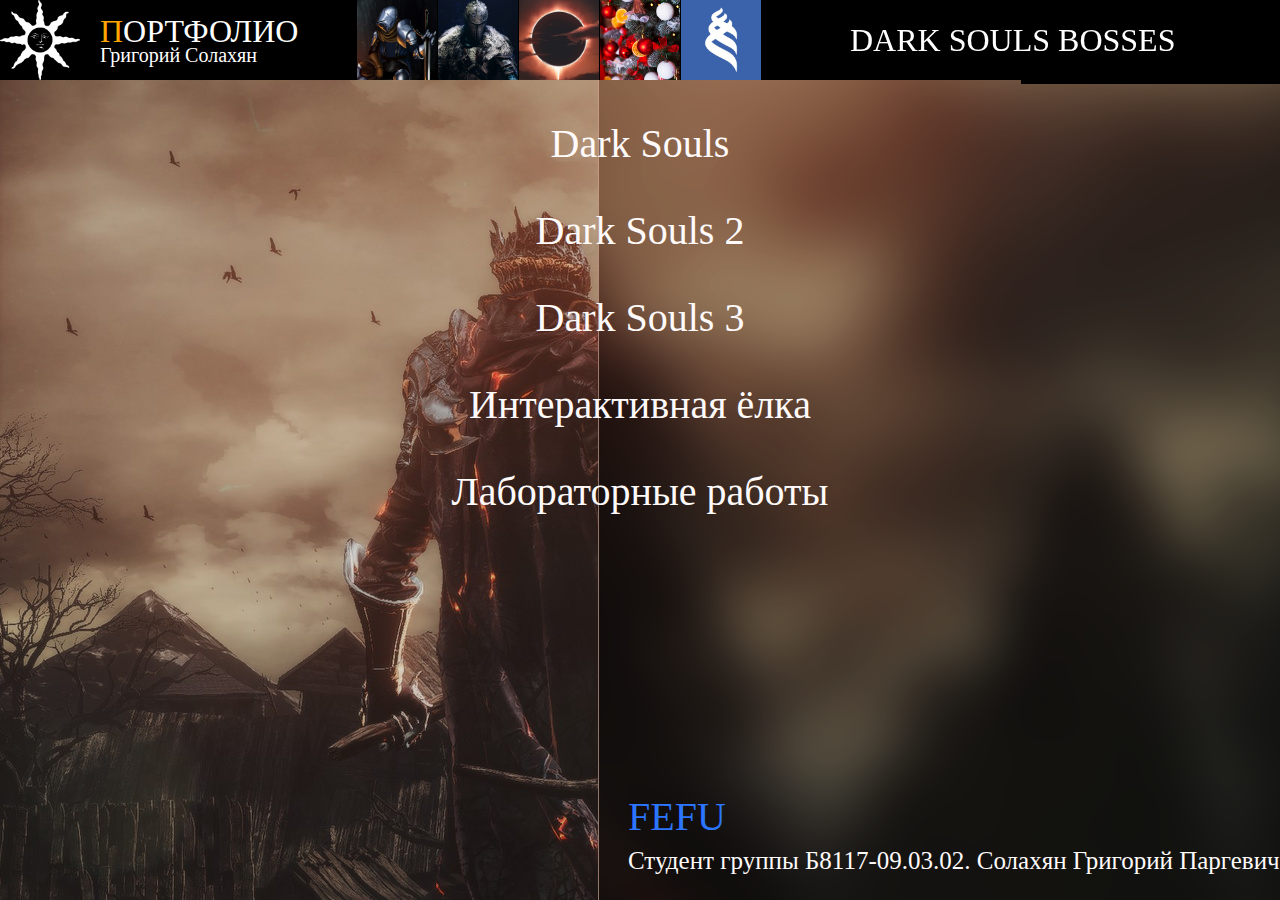
<file: index.html>
<!DOCTYPE html>
	<head>
		<title>DSB</title>
		<style>
			a
      		{
        		text-decoration: none;
        		color: white;
      		}
      		.header
			{
				width: 1920px;
				height: 80px;
				background: black;
				margin-left: -8px;
				position: fixed;
				top: 0px;
			}
			.picmenu
			{
				margin-left: -3px;
				transition: 0.3s;
			}
			.picmenu:hover
			{
				transform: scale(1.2);
			}
			#menu
			{
				position: fixed;
				top: 0px;
				left: 360px;
			}
      		#pages
			{
				font-style: Times New Roman;
				font-size: 40px;
				color: #fffafa;
				margin-left: 620px;
				position: absolute;
				bottom: 0;

			}
			#text1
			{
				color: white;
				position: absolute;
				top: 13px;
				left: 100px;
				font-family: FRANKLIN GOTHIC MEDIUM;
				font-size: 32px; 
			}
			#logo
			{
				font-family: FRANKLIN GOTHIC MEDIUM;
				font-size: 50px;
				color: #fffafa;
				margin-left: 0px;
				top: 10px;
			}
			#logo2
			{
				top: 3px;
			}
			#author
			{
				color: white;
				position: fixed;
				font-family: FRANKLIN GOTHIC MEDIUM;
				font-size: 20px;
				left: 100px;
				top: 44px;	
			}
			#backpic
			{
				position: absolute;
				top: 80px;
			}
			#namepage
			{
				color: white;
				position: fixed;
				font-family: FRANKLIN GOTHIC MEDIUM;
				font-size: 32px;
				left: 850px;
				top: -10px;

			}
			#menupos
			{
				position: relative;
				top: 80px;
				text-align: center;
				font-size: 40px;
				margin-top: 0px;
			}
		</style>
	</head>
	<body style="background-image: url(back_pic.png)" >
			<div class="header">
				<div id='logo2'><a href="index.html" target="_self"><img src="sun_logo.png" width="80"></a></div>
				<a href="index.html" target="_self"><div id="text1"><font color="orange">П</font>ОРТФОЛИО</div></a>
				<div id="menu" align="center">
					<a href="Dark Souls.html" target="_self"><img src="ds1logo.png" class="picmenu" width="80" title="Боссы Dark Souls"></a>
					<a href="Dark Souls 2.html" target="_self"><img src="ds2logo.png" class="picmenu" width="80" title="Боссы Dark Souls 2"></a>
					<a href="Dark Souls 3.html" target="_self"><img src="ds3logo.png" class="picmenu" width="80" title="Боссы Dark Souls 3"></a>
					<a href="elka.html" target="_self"><img src="elkalogo.png" class="picmenu" width="80" title="Интерактивная ёлка"></a>
					
					<a href="https://www.dvfu.ru/" target="_blank"><img src="fefulogo.png" class="picmenu" width="80" title="ДВФУ"></a>
				</div>
			</div>
			<div id="author" align="center">Григорий Солахян</div>
		<div id="namepage" align="center"><p><a href="index.html" target="_self">DARK SOULS BOSSES</a></p></div>
		<div id="menupos">
			<p><a href="Dark Souls.html" target="_self"><font color="#fffafa" face="Times New Roman">Dark Souls</font></a></p>
			<p><a href="Dark Souls 2.html" target="_self"><font color="#fffafa" face="Times New Roman">Dark Souls 2</font></a></p>
			<p><a href="Dark Souls 3.html" target="_self"><font color="#fffafa" face="Times New Roman">Dark Souls 3</font></a></p>
			<p><a href="elka.html" target="_self"><font color="#fffafa" face="Times New Roman">Интерактивная ёлка</font></a></p>
			<p><a href="download.html" target="_self"><font color="#fffafa" face="Times New Roman">Лабораторные работы</font></a></p>
		</div>
		<div id="pages" style="margin-bottom: 20px"><p><a href="https://www.dvfu.ru/" target="_blank"><font color="#2c75ff" face="Times New Roman">FEFU</font></a></p></div>
		<div id="pages" style="margin-left: 620px"><p style="font-size: 25px"><font color="#fffafa" face="Times New Roman">Студент группы Б8117-09.03.02. Солахян Григорий Паргевич</font></p></div>
	</body>
</html>
</file>
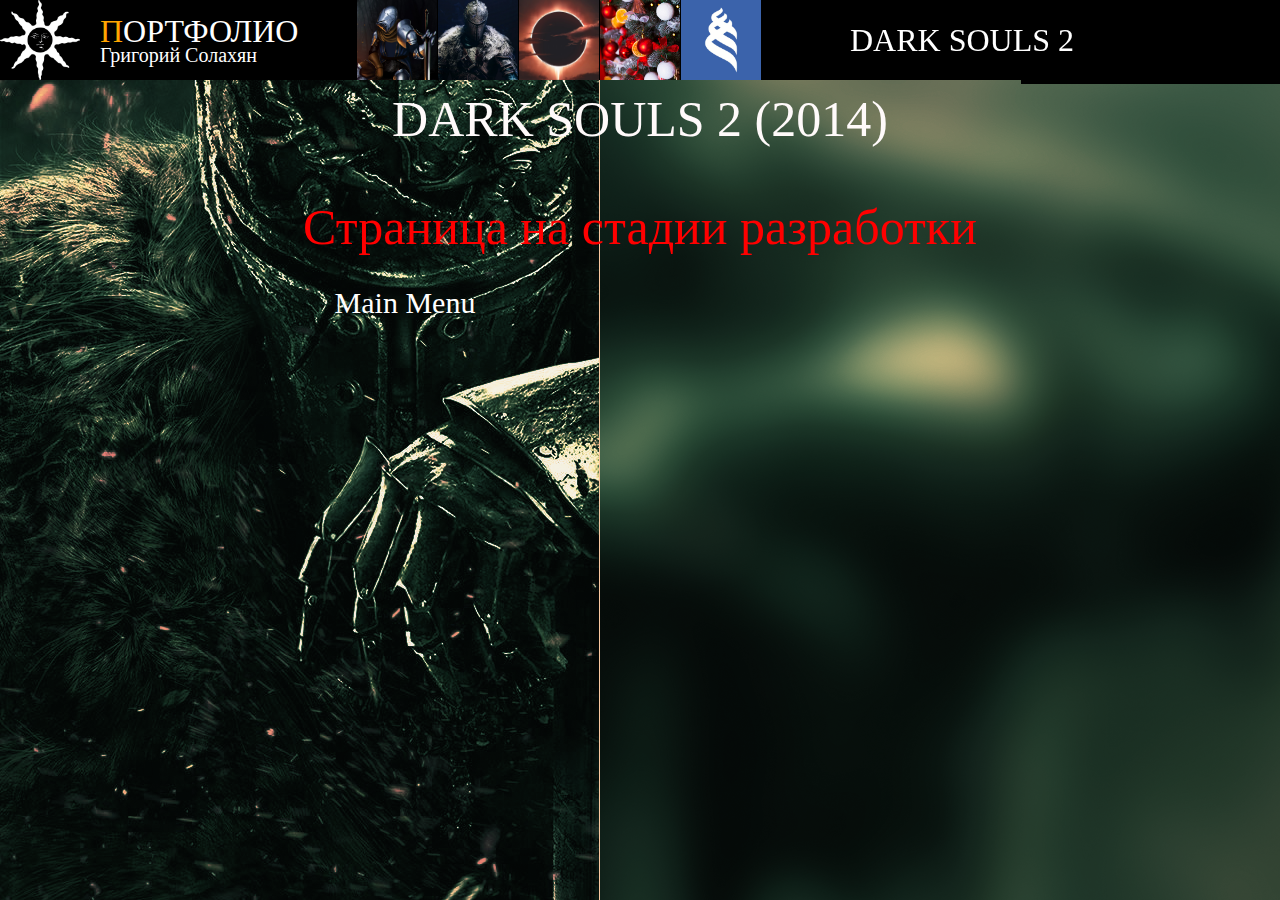
<file: Dark Souls 2.html>
<!DOCTYPE html>
	<head>
		<title>DS bosses</title>
		<style>
			a
      		{
        		text-decoration: none;
        		color: white;
        		margin: 0px;
      		}
			table
			{
				border-collapse: collapse;
			}
			#logotext
			{
				position: relative;
				font-style: Times New Roman;
				font-size: 50px;
				color: #fffafa;
				margin-left: 0px;
				text-align: center;
				top: 40px;
			}
			#pages
			{
				position: relative;
				margin-right: 0px;
				margin-top: 30px;
				margin-bottom: 50px;
				color: #fffafa;
				left: -235px;
				bottom: -20px;
				font-style: Times New Roman;
				font-size: 30px;
				text-align: center;
			}
			table
			{
				position: relative;
				margin-bottom: 0px;
				top: 10px;
				margin-left: auto;
				margin-right: auto;
				margin-top: 30px;
			}
			td
			{
				width: 150px;
				vertical-align: top;
				align-self: center;
				text-align: center; 
				border: 1px solid #ffcbb6;
				font-size: 20px;
			}
			tr
			{
				height: 120px;
				vertical-align: top;
			}
			.header
			{
				width: 1920px;
				height: 80px;
				background: black;
				margin-left: -8px;
				position: fixed;
				top: 0px;
				z-index: 9;
			}
			#namepage
			{
				color: white;
				position: fixed;
				font-family: FRANKLIN GOTHIC MEDIUM;
				font-size: 32px;
				left: 850px;
				top: -10px;
				z-index: 9;
			}
			#logo2
			{
				top: 6px;
			}
			#menu
			{
				position: fixed;
				top: 0px;
				left: 360px;
			}
			#text1
			{
				color: white;
				position: absolute;
				top: 13px;
				left: 100px;
				font-family: FRANKLIN GOTHIC MEDIUM;
				font-size: 32px;
			}
			#author
			{
				color: white;
				position: fixed;
				font-family: FRANKLIN GOTHIC MEDIUM;
				font-size: 20px;
				left: 100px;
				top: 44px;	
				z-index: 9;	
			}
			.picmenu
			{
				margin-left: -3px;
				transition: 0.3s;
			}
			.picmenu:hover
			{
				transform: scale(1.2);
			}
			#textmenu
			{
				color: #efa94a;
			}
		</style>
	</head>
	<body style="background-image: url(ds2_back.png)">

		<div class="header">
				<div id='logo2'><a href="index.html" target="_self"><img src="sun_logo.png" width="80"></a></div>
				<div id="text1"><a href="index.html" target="_self"><font color="orange">П</font>ОРТФОЛИО</a></div>
				<div id="menu" align="center">
					<a href="Dark Souls.html" target="_self"><img src="ds1logo.png" class="picmenu" width="80" title="Боссы Dark Souls"></a>
					<a href="Dark Souls 2.html" target="_self"><img src="ds2logo.png" class="picmenu" width="80" title="Боссы Dark Souls 2"></a>
					<a href="Dark Souls 3.html" target="_self"><img src="ds3logo.png" class="picmenu" width="80" title="Боссы Dark Souls 3"></a>
					<a href="elka.html" target="_self"><img src="elkalogo.png" class="picmenu" width="80" title="Интерактивная ёлка"></a>
					<a href="https://www.dvfu.ru/" target="_blank"><img src="fefulogo.png" class="picmenu" width="80" title="ДВФУ"></a>
				</div>
			</div>
			<div id="author" align="center">Григорий Солахян</div>
			<div id="namepage" align="center"><p><a href="Dark Souls 2.html" target="_self">DARK SOULS 2</a></p></div>

		<div id="logotext"><p>DARK SOULS 2 (2014)</p></div>
		<div id="logotext"><p style="color: red">Страница на стадии разработки</p></div>
		<div id="pages"><a href="index.html" target="_self">Main Menu</a></div>
	</body>
</html>
</file>
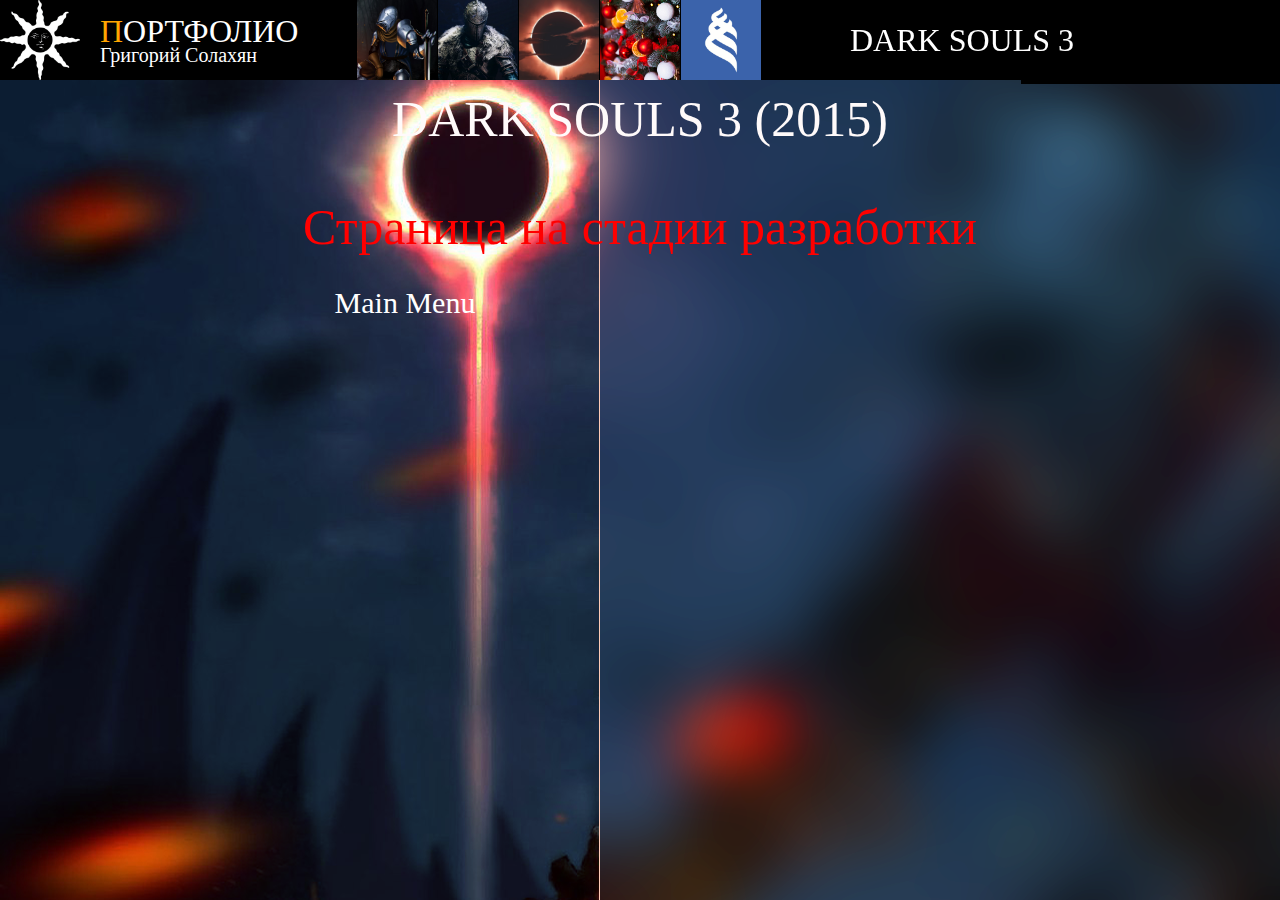
<file: Dark Souls 3.html>
<!DOCTYPE html>
	<head>
		<title>DS bosses</title>
		<style>
			a
      		{
        		text-decoration: none;
        		color: white;
        		margin: 0px;
      		}
			table
			{
				border-collapse: collapse;
			}
			#logotext
			{
				position: relative;
				font-style: Times New Roman;
				font-size: 50px;
				color: #fffafa;
				margin-left: 0px;
				text-align: center;
				top: 40px;
			}
			#pages
			{
				position: relative;
				margin-right: 0px;
				margin-top: 30px;
				margin-bottom: 50px;
				color: #fffafa;
				left: -235px;
				bottom: -20px;
				font-style: Times New Roman;
				font-size: 30px;
				text-align: center;
			}
			table
			{
				position: relative;
				margin-bottom: 0px;
				top: 10px;
				margin-left: auto;
				margin-right: auto;
				margin-top: 30px;
			}
			td
			{
				width: 150px;
				vertical-align: top;
				align-self: center;
				text-align: center; 
				border: 1px solid #ffcbb6;
				font-size: 20px;
			}
			tr
			{
				height: 120px;
				vertical-align: top;
			}
			.header
			{
				width: 1920px;
				height: 80px;
				background: black;
				margin-left: -8px;
				position: fixed;
				top: 0px;
				z-index: 9;
			}
			#namepage
			{
				color: white;
				position: fixed;
				font-family: FRANKLIN GOTHIC MEDIUM;
				font-size: 32px;
				left: 850px;
				top: -10px;
				z-index: 9;
			}
			#logo2
			{
				top: 6px;
			}
			#menu
			{
				position: fixed;
				top: 0px;
				left: 360px;
			}
			#text1
			{
				color: white;
				position: absolute;
				top: 13px;
				left: 100px;
				font-family: FRANKLIN GOTHIC MEDIUM;
				font-size: 32px;
			}
			#author
			{
				color: white;
				position: fixed;
				font-family: FRANKLIN GOTHIC MEDIUM;
				font-size: 20px;
				left: 100px;
				top: 44px;	
				z-index: 9;	
			}
			.picmenu
			{
				margin-left: -3px;
				transition: 0.3s;
			}
			.picmenu:hover
			{
				transform: scale(1.2);
			}
			#textmenu
			{
				color: #efa94a;
			}
		</style>
	</head>
	<body style="background-image: url(ds3_back.png)">

		<div class="header">
				<div id='logo2'><a href="index.html" target="_self"><img src="sun_logo.png" width="80"></a></div>
				<div id="text1"><a href="index.html" target="_self"><font color="orange">П</font>ОРТФОЛИО</a></div>
				<div id="menu" align="center">
					<a href="Dark Souls.html" target="_self"><img src="ds1logo.png" class="picmenu" width="80" title="Боссы Dark Souls"></a>
					<a href="Dark Souls 2.html" target="_self"><img src="ds2logo.png" class="picmenu" width="80" title="Боссы Dark Souls 2"></a>
					<a href="Dark Souls 3.html" target="_self"><img src="ds3logo.png" class="picmenu" width="80" title="Боссы Dark Souls 3"></a>
					<a href="elka.html" target="_self"><img src="elkalogo.png" class="picmenu" width="80" title="Интерактивная ёлка"></a>
					<a href="https://www.dvfu.ru/" target="_blank"><img src="fefulogo.png" class="picmenu" width="80" title="ДВФУ"></a>
				</div>
			</div>
			<div id="author" align="center">Григорий Солахян</div>
			<div id="namepage" align="center"><p><a href="Dark Souls 3.html" target="_self">DARK SOULS 3</a></p></div>

		<div id="logotext"><p>DARK SOULS 3 (2015)</p></div>
		<div id="logotext"><p style="color: red">Страница на стадии разработки</p></div>
		<div id="pages"><a href="index.html" target="_self">Main Menu</a></div>
	</body>
</html>
</file>
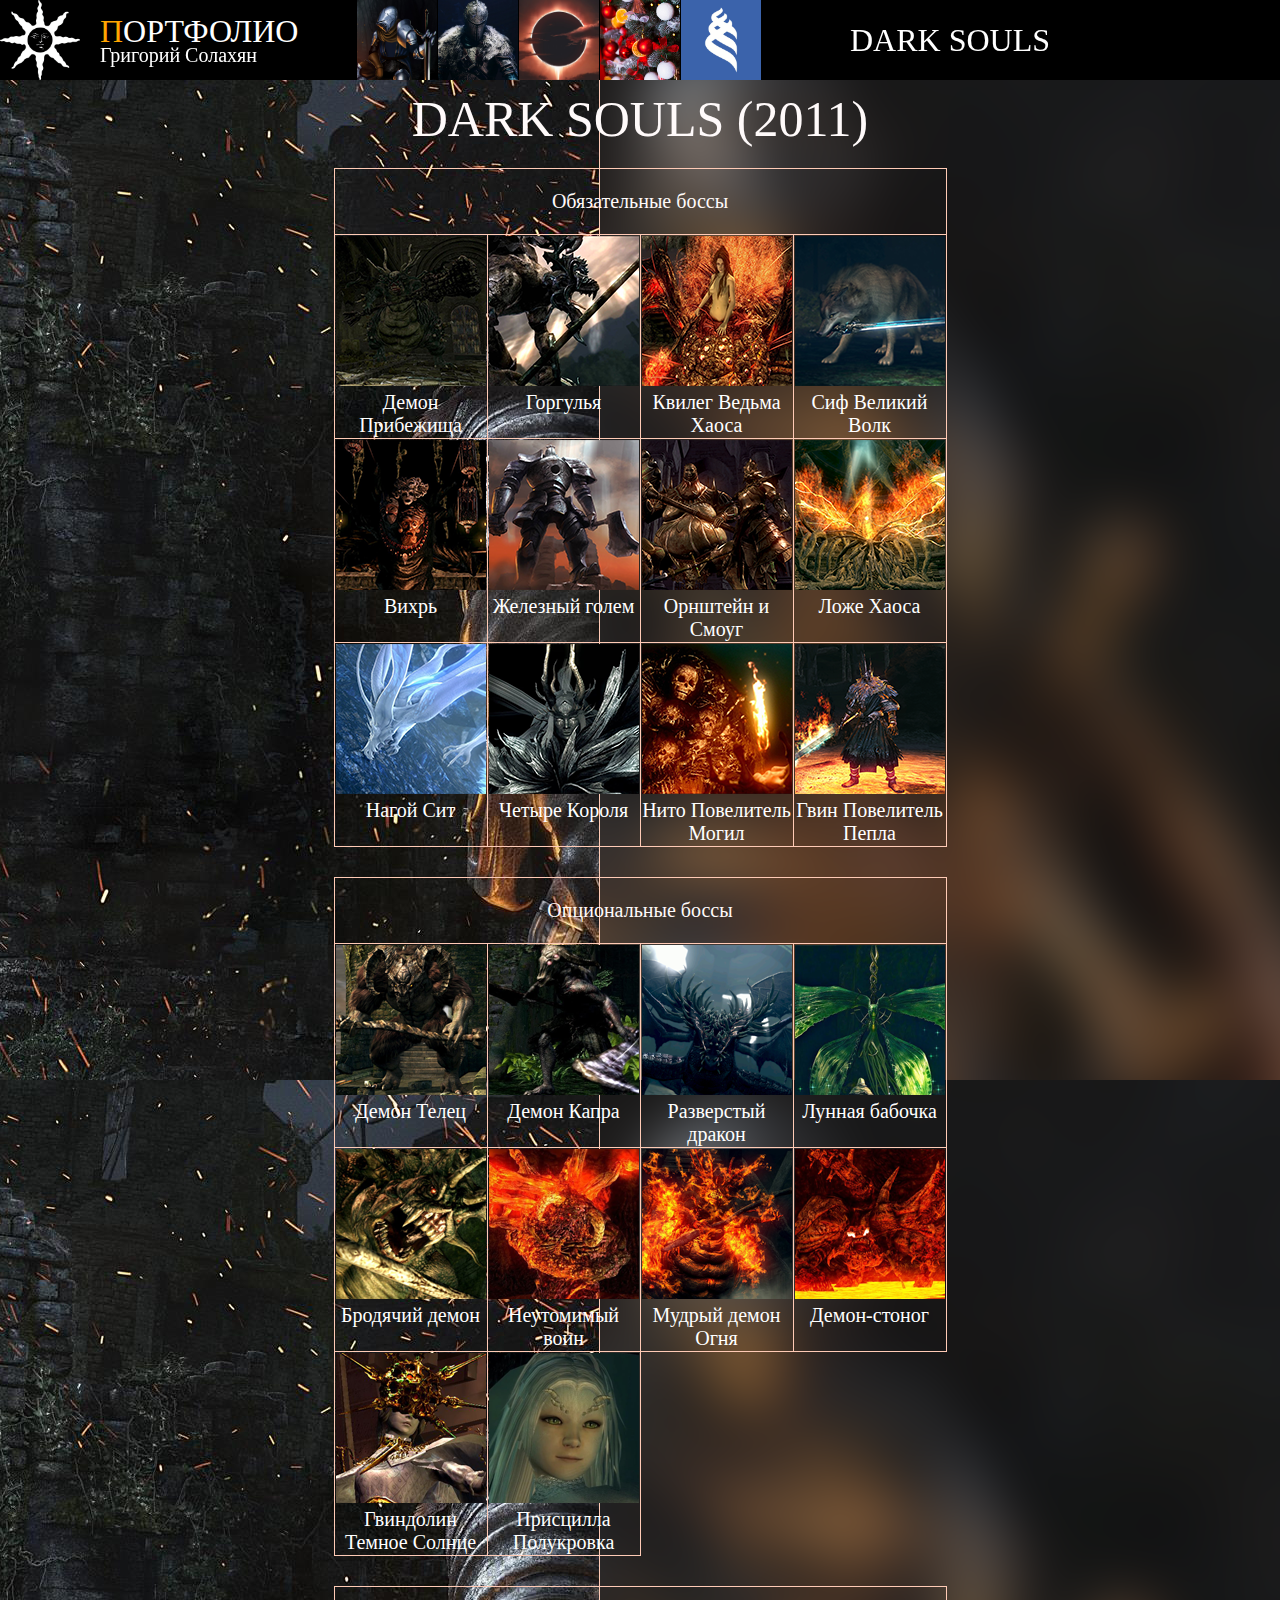
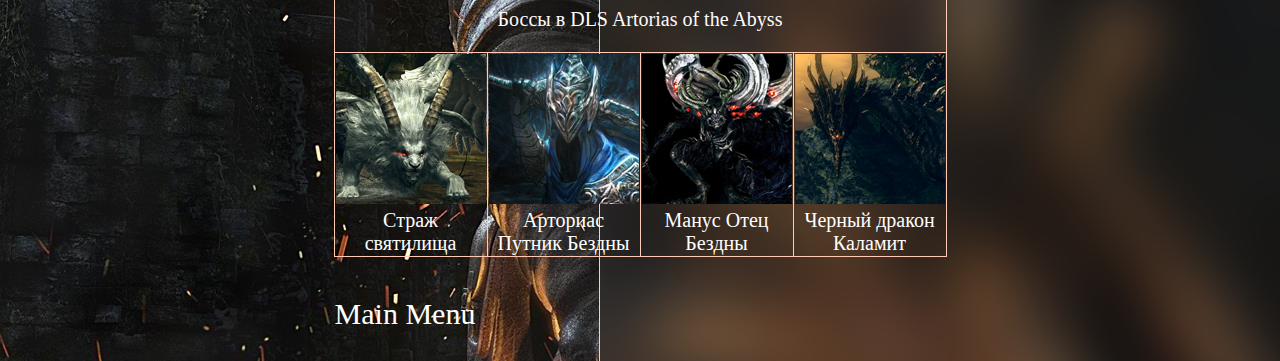
<file: Dark Souls.html>
﻿<!DOCTYPE html>
	<head>
		<title>DS bosses</title>
		<style>
			a
      		{
        		text-decoration: none;
        		color: white;
        		margin: 0px;
      		}
			table
			{
				border-collapse: collapse;
			}
			#logotext
			{
				position: relative;
				font-style: Times New Roman;
				font-size: 50px;
				color: #fffafa;
				margin-left: 0px;
				text-align: center;
				top: 40px;
			}
			#pages
			{
				position: relative;
				margin-right: 0px;
				margin-top: 30px;
				margin-bottom: 50px;
				color: #fffafa;
				left: -235px;
				bottom: -20px;
				font-style: Times New Roman;
				font-size: 30px;
				text-align: center;
			}
			table
			{
				position: relative;
				margin-bottom: 0px;
				top: 10px;
				margin-left: auto;
				margin-right: auto;
				margin-top: 30px;
			}
			td
			{
				width: 150px;
				vertical-align: top;
				align-self: center;
				text-align: center; 
				border: 1px solid #ffcbb6;
				font-size: 20px;
			}
			tr
			{
				height: 120px;
				vertical-align: top;
			}
			.header
			{
				width: 1920px;
				height: 80px;
				background: black;
				margin-left: -8px;
				position: fixed;
				top: 0px;
				z-index: 9;
			}
			#namepage
			{
				color: white;
				position: fixed;
				font-family: FRANKLIN GOTHIC MEDIUM;
				font-size: 32px;
				left: 850px;
				top: -10px;
				z-index: 9;
			}
			#logo2
			{
				top: 6px;
			}
			#menu
			{
				position: fixed;
				top: 0px;
				left: 360px;
			}
			#text1
			{
				color: white;
				position: absolute;
				top: 13px;
				left: 100px;
				font-family: FRANKLIN GOTHIC MEDIUM;
				font-size: 32px;
			}
			#author
			{
				color: white;
				position: fixed;
				font-family: FRANKLIN GOTHIC MEDIUM;
				font-size: 20px;
				left: 100px;
				top: 44px;	
				z-index: 9;	
			}
			.picmenu
			{
				margin-left: -3px;
				transition: 0.3s;
			}
			.picmenu:hover
			{
				transform: scale(1.2);
			}
			#textmenu
			{
				color: #efa94a;
			}
		</style>
	</head>
	<body style="background-image: url(ds1_back.png)">

		<div class="header">
				<div id='logo2'><a href="index.html" target="_self"><img src="sun_logo.png" width="80"></a></div>
				<div id="text1"><a href="index.html" target="_self"><font color="orange">П</font>ОРТФОЛИО</a></div>
				<div id="menu" align="center">
					<a href="Dark Souls.html" target="_self"><img src="ds1logo.png" class="picmenu" width="80" title="Боссы Dark Souls"></a>
					<a href="Dark Souls 2.html" target="_self"><img src="ds2logo.png" class="picmenu" width="80" title="Боссы Dark Souls 2"></a>
					<a href="Dark Souls 3.html" target="_self"><img src="ds3logo.png" class="picmenu" width="80" title="Боссы Dark Souls 3"></a>
					<a href="elka.html" target="_self"><img src="elkalogo.png" class="picmenu" width="80" title="Интерактивная ёлка"></a>
					<a href="https://www.dvfu.ru/" target="_blank"><img src="fefulogo.png" class="picmenu" width="80" title="ДВФУ"></a>
				</div>
			</div>
			<div id="author" align="center">Григорий Солахян</div>
			<div id="namepage" align="center"><p><a href="Dark Souls.html" target="_self">DARK SOULS</a></p></div>

		<div id="logotext"><p>DARK SOULS (2011)</p></div>
		
		<table>
			<tr style="height: 30px">
				<td colspan="4"><p><font color="#fffafa" face="Times New Roman">Обязательные боссы</font></p></td>
			</tr>
			<tr>
				<td><a href="https://darksouls.fandom.com/ru/wiki/Демон_Прибежища"><img src="demon2.png">Демон Прибежища</a></td>
				<td><a href="https://darksouls.fandom.com/ru/wiki/Горгулья"><img src="gor2.png">Горгулья</td>
				<td><a href="https://darksouls.fandom.com/ru/wiki/Квилег_Ведьма_Хаоса"><img src="quilag2.png">Квилег Ведьма Хаоса</td>
				<td><a href="https://darksouls.fandom.com/ru/wiki/Сиф_Великий_Волк"><img src="sif2.png">Сиф Великий Волк</td>
				</div>
			</tr>
			<tr>
				<td><a href="https://darksouls.fandom.com/ru/wiki/Вихрь"><img src="pinwheel2.png">Вихрь</td>
				<td><a href="https://darksouls.fandom.com/ru/wiki/Железный_голем"><img src="irongolem2.png">Железный голем</td>
				<td><a href="https://darksouls.fandom.com/ru/wiki/Орнштейн_Драконоборец_и_Палач_Смоуг"><img src="or_sm2.png">Орнштейн и Смоуг</td>
				<td><a href="https://darksouls.fandom.com/ru/wiki/Ложе_Хаоса"><img src="chaos2.png">Ложе Хаоса</td>
			</tr>
			<tr>
				<td><a href="https://darksouls.fandom.com/ru/wiki/Нагой_Сит"><img src="sit2.png">Нагой Сит</td>
				<td><a href="https://darksouls.fandom.com/ru/wiki/Четыре_Короля"><img src="4kings2.png">Четыре Короля</td>
				<td><a href="https://darksouls.fandom.com/ru/wiki/Нито_Повелитель_Могил"><img src="nito2.png">Нито Повелитель Могил</td>
				<td><a href="https://darksouls.fandom.com/ru/wiki/Гвин_Повелитель_Пепла"><img src="gwyn2.png">Гвин Повелитель Пепла</td>
			</tr>
		</table>

		<table>
			<tr style="height: 30px">
				<td colspan="4"><p><font color="#fffafa" face="Times New Roman">Опциональные боссы</font></p></td>
			</tr>
			<tr>
				<td><a href="https://darksouls.fandom.com/ru/wiki/Демон_Прибежища"><img src="op1.png">Демон Телец</a></td>
				<td><a href="https://darksouls.fandom.com/ru/wiki/Горгулья"><img src="op2.png">Демон Капра</td>
				<td><a href="https://darksouls.fandom.com/ru/wiki/Квилег_Ведьма_Хаоса"><img src="op3.png">Разверстый дракон</td>
				<td><a href="https://darksouls.fandom.com/ru/wiki/Сиф_Великий_Волк"><img src="op4.png">Лунная бабочка</td>
				</div>
			</tr>
			<tr>
				<td><a href="https://darksouls.fandom.com/ru/wiki/Железный_голем"><img src="op5.png">Бродячий демон</td>
				<td><a href="https://darksouls.fandom.com/ru/wiki/Вихрь"><img src="op6.png">Неутомимый воин</td>
				<td><a href="https://darksouls.fandom.com/ru/wiki/Железный_голем"><img src="op7.png">Мудрый демон Огня</td>
				<td><a href="https://darksouls.fandom.com/ru/wiki/Орнштейн_Драконоборец_и_Палач_Смоуг"><img src="op8.png">Демон-стоног</td>
			</tr>
			<tr>
				<td><a href="https://darksouls.fandom.com/ru/wiki/Ложе_Хаоса"><img src="op9.png">Гвиндолин Темное Солнце</td>
				<td><a href="https://darksouls.fandom.com/ru/wiki/Нагой_Сит"><img src="op10.png">Присцилла Полукровка</td>
			</tr>
		</table>

		<table>
			<tr style="height: 30px">
				<td colspan="4"><p><font color="#fffafa" face="Times New Roman">Боссы в DLS Artorias of the Abyss</font></p></td>
			</tr>
			<tr>
				<td><a href="https://darksouls.fandom.com/ru/wiki/Демон_Прибежища"><img src="d1.png">Страж святилища</a></td>
				<td><a href="https://darksouls.fandom.com/ru/wiki/Горгулья"><img src="d2.png">Арториас Путник Бездны</td>
				<td><a href="https://darksouls.fandom.com/ru/wiki/Квилег_Ведьма_Хаоса"><img src="d3.png">Манус Отец Бездны</td>
				<td><a href="https://darksouls.fandom.com/ru/wiki/Сиф_Великий_Волк"><img src="d4.png">Черный дракон Каламит</td>
				</div>
			</tr>
		</table>

		<div id="pages"><a href="index.html" target="_self">Main Menu</a></div>
	</body>
</html>
</file>
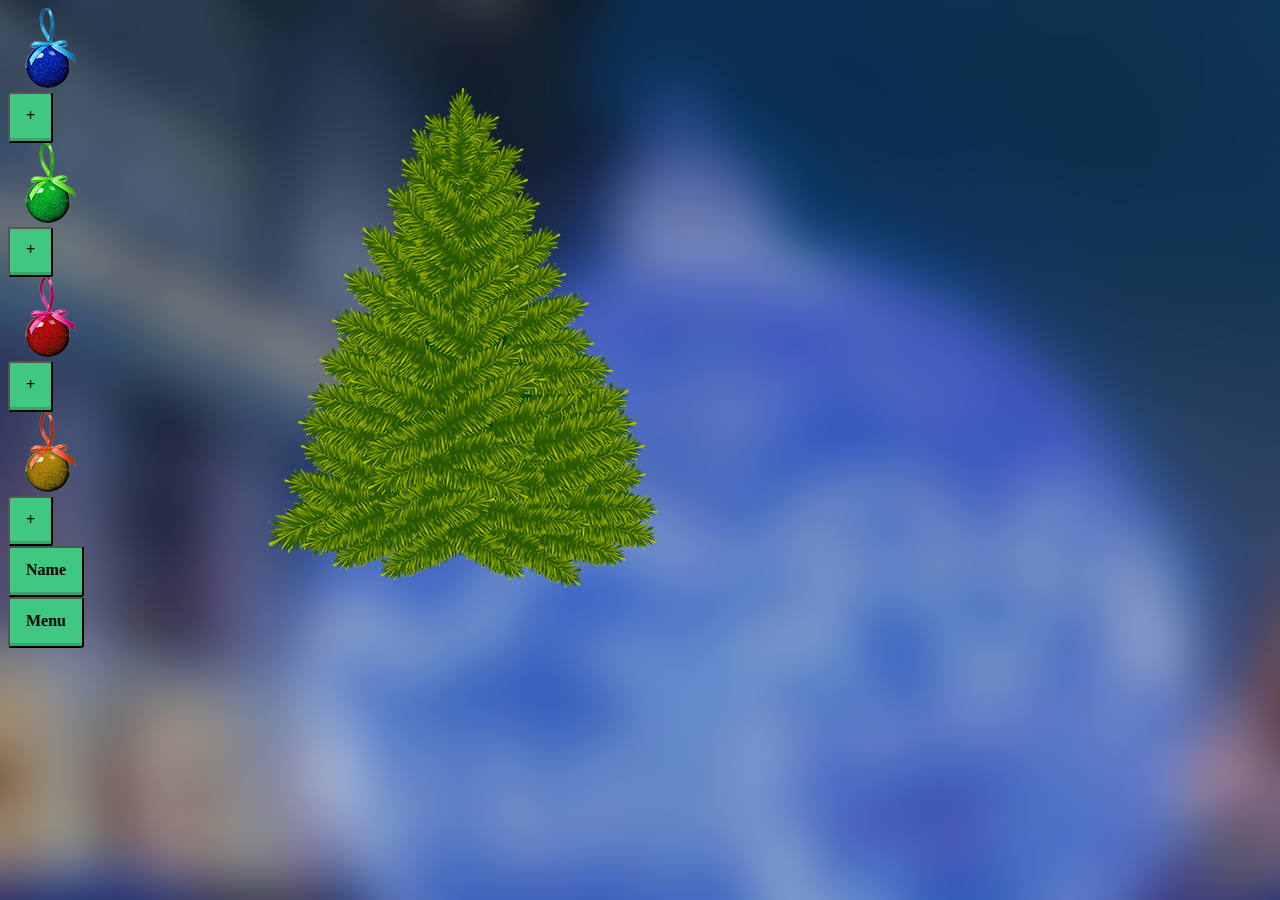
<file: elka.html>
<!DOCTYPE html>
<html>
<head>
	<title>Elka</title>
	<meta charset="utf-8">
	<link rel="stylesheet" href="elka.css">
</head>
<body>
	<div>
		<img src="elka.png" alt="elka" class="tree">
	</div>

	<img src="toy1.png">
	<section id="sec_blue">
		<button id="add_blue">+</button>
	</section>
	<div id="blue"></div>

	<img src="toy2.png">
	<section id="sec_green">
		<button id="add_green">+</button>
	</section>
	<div id="green"></div>

	<img src="toy3.png">
	<section id="sec_red">
		<button id="add_red">+</button>
	</section>
	<div id="red"></div>

	<img src="toy4.png">
	<section id="sec_yellow">
		<button id="add_yellow">+</button>
	</section>
	<div id="yellow"></div>

	<button id="name" class="section button">Name</button>
	<form action="index.html", target="_self">
		<button>
			Menu
		</button>
	</form>

	<script language="javascript" type="text/javascript" src="toys.js"></script>
	<script language="javascript" type="text/javascript" src="elka.js"></script>
</body>
</html>
</file>
<file: elka.css>
body
{
	background-image: url(newyear_back.png);
}
button {
  font-weight: 700;
  color: #000504;
  text-decoration: none;
  padding: .8em 1em calc(.8em + 3px);
  border-radius: 3px;
  background: rgb(64,199,129);
  box-shadow: 0 -3px rgb(53,167,110) inset;
  transition: 0.2s;
  font-family: Times New Roman;
  font-size: 16px;
} 
button:hover 
{ 
	background: rgb(53, 167, 110); 
}
button:active 
{
  background: rgb(33,147,90);
  box-shadow: 0 3px rgb(33,147,90) inset;
}
.tree
{
	position: absolute;
	margin-top: 80px;
	margin-left: 260px;
}
.toy
{
	position: absolute;
	size: 40px;
	margin-left: 260px;
}
</file>
